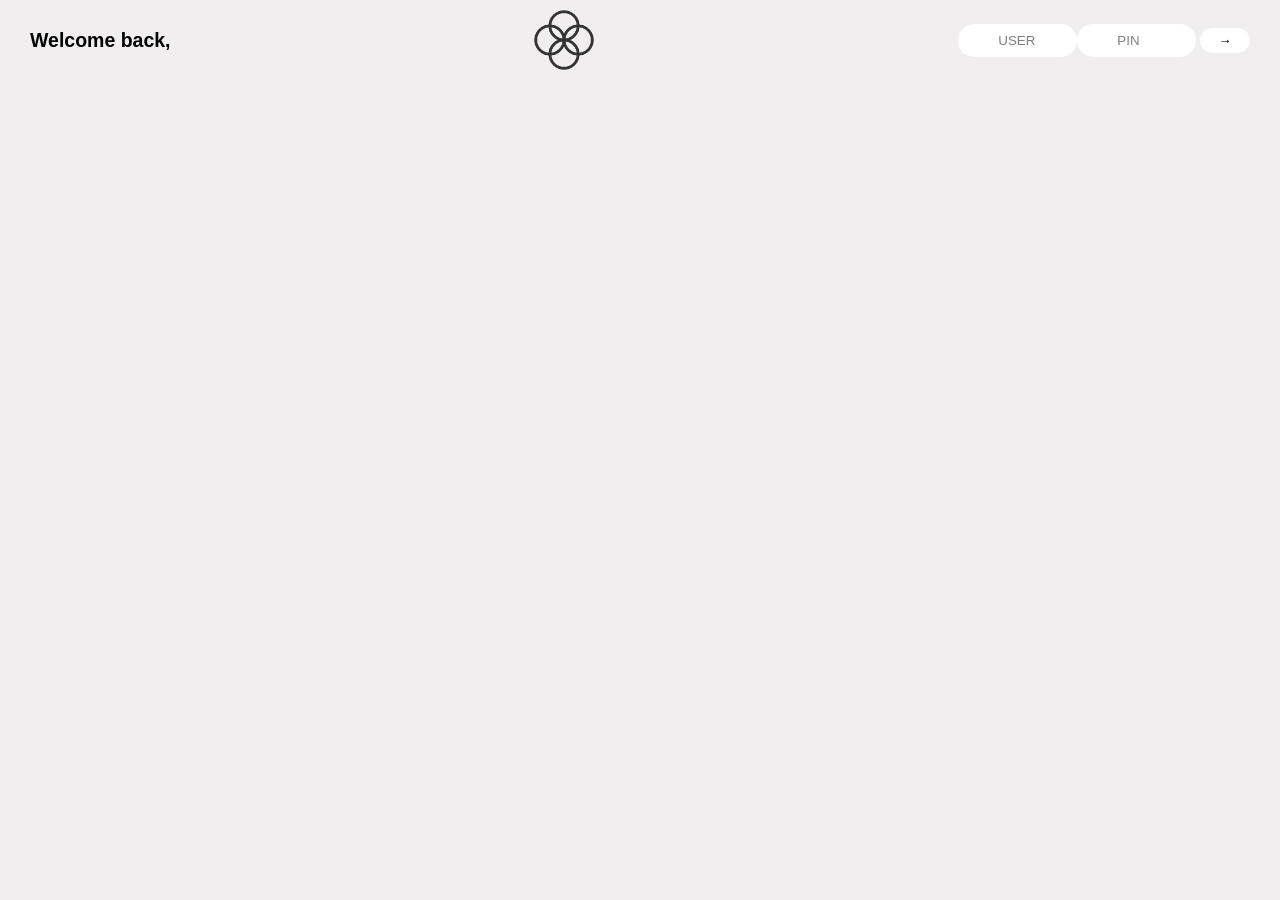
<file: index.html>
<!DOCTYPE html>
<html lang="en">
<head>
    <meta charset="UTF-8">
    <meta http-equiv="X-UA-Compatible" content="IE=edge">
    <meta name="viewport" content="width=device-width, initial-scale=1.0">
    <link rel="stylesheet"  type="text/css" href="css/bank.css">
    <link rel="stylesheet" type="text/css" href="css/bankQuery.css">
    <title>MY BANK</title>
</head>
<body>
    <div class="row">
    <nav>
        <h1>Welcome back, <span class="username"> Niyi</span></h1>
        <img src="logo.png" alt="logo" class="logo">
        <div class="other-side">
            <div class="username-login-con">
        <input type="text" class="user" id="" placeholder="USER">
        <p id="display-error-user">wrong user!</p>
    </div>
    <div class="pin-login-con">
        <input type="text" class="pin" id="" placeholder="PIN"> <button class="login-btn">&RightArrow;</button>
        <p id="display-error-pin" >wrong pin!</p>
    </div>
</div>
    </nav>
</div>

<div class="display-error"><p>Can't login wrong password or pin</p> <button class="close-option-btn-login">Ok</button></div>
<div class="display-recieve-error"><p>Loan is too high!!!</p> <button class="close-option-btn">Ok</button></div>
<div class="loader">
    <div class="circle"></div>
    <div class="circle"></div>
    <div class="circle"></div>
    <div class="circle"></div>
</div>

<div class="container">
    <!-- <div class="headings date">
    <h2>current balace</h2>
    <p>as of 5/05/2003</p>
</div>
<div class="acc-balance">
    <p>$10000</p>
</div> -->
   
    <div class="right-side">

        <div class="money-balance">
        <p>Total Cash</p>
        <p class="total-cash">$1000000</p>
    </div>
        
        <div class="transfer">
            <p class="topic">transfer money</p>
            <form action="in">
            <div class="transfer-funds">
            <input type="text" class="fund" id="transfer-input-user">
            
            <input type="text" class="fund" id="transfer-input"> <button class="submit-transfer-btn">&RightArrow;</button>
        </div>
    </form>
        <div class="subtopic">
        <label for="">transfer to</label>
        <label for="">Amount</label>
    </div>
        </div>
        
        <div class="request">
            <p class="topic">request money</p>
            <div class="request-funds">
            <input type="text" class="fund" id="request-cash"><button class="request-cash-btn">&RightArrow;</button>
        </div>
        <div class="subtopic">
            <label for="">Amount</label>
            
        </div>
        </div>
        
        <div class="close-acc">
            <p class="topic">close account</p>
            <div class="close-funds">
            <input type="text" class="fund" id="close-acc-user">
            <input type="text" class="fund" id="close-acc-pin"> <button class="close-acc-btn">&RightArrow;</button>
        </div>
        <div class="subtopic">
            <label for="">Confirm user</label>
            <label for="">Confirm pin</label>
        </div>
        </div>

        <p class="time">You'll be  logged out in 05:00</p>
    </div>

    <div class="left-side" id="mainLleft">
        <div class="current-bal">
        <h2>Current balance</h2>
        <p>As of 5/05/2003</p>
    </div>
        
        <div class="deposits" id="depositsMoney">
            <div class="inner-depo">
                <div class="depo-deposit">8 deposits</div>
                $1300
            </div> 
            
            <!-- <div class="inner-depo">
                <div class="depo">8 deposits</div>
                $1300
            </div> 
            <div class="inner-depo">
                <div class="depo">8 deposits</div>
                $1300
            </div>
            <div class="inner-depo">
                <div class="depo">8 deposits</div>
                $1300
            </div>
            <div class="inner-depo">
                <div class="depo">8 deposits</div>
                $1300
            </div>
            <div class="inner-depo">
                <div class="depo">8 deposits</div>
                $1300
            </div>  -->
        </div>

        <p class="stats">in <span class="in">$5000</span>&nbsp;&nbsp;&nbsp;&nbsp; out <span class="out">$1190</span>&nbsp;&nbsp;&nbsp;&nbsp; interest <span class="interest">$100</span> &nbsp;&nbsp;&nbsp;&nbsp;&nbsp;&nbsp;&nbsp;&nbsp;<a href="#" class="sort">sort&UpArrow;</a></p>

    </div>

</div>
<script src="bank.js"></script>
</body>
</html>
</file>
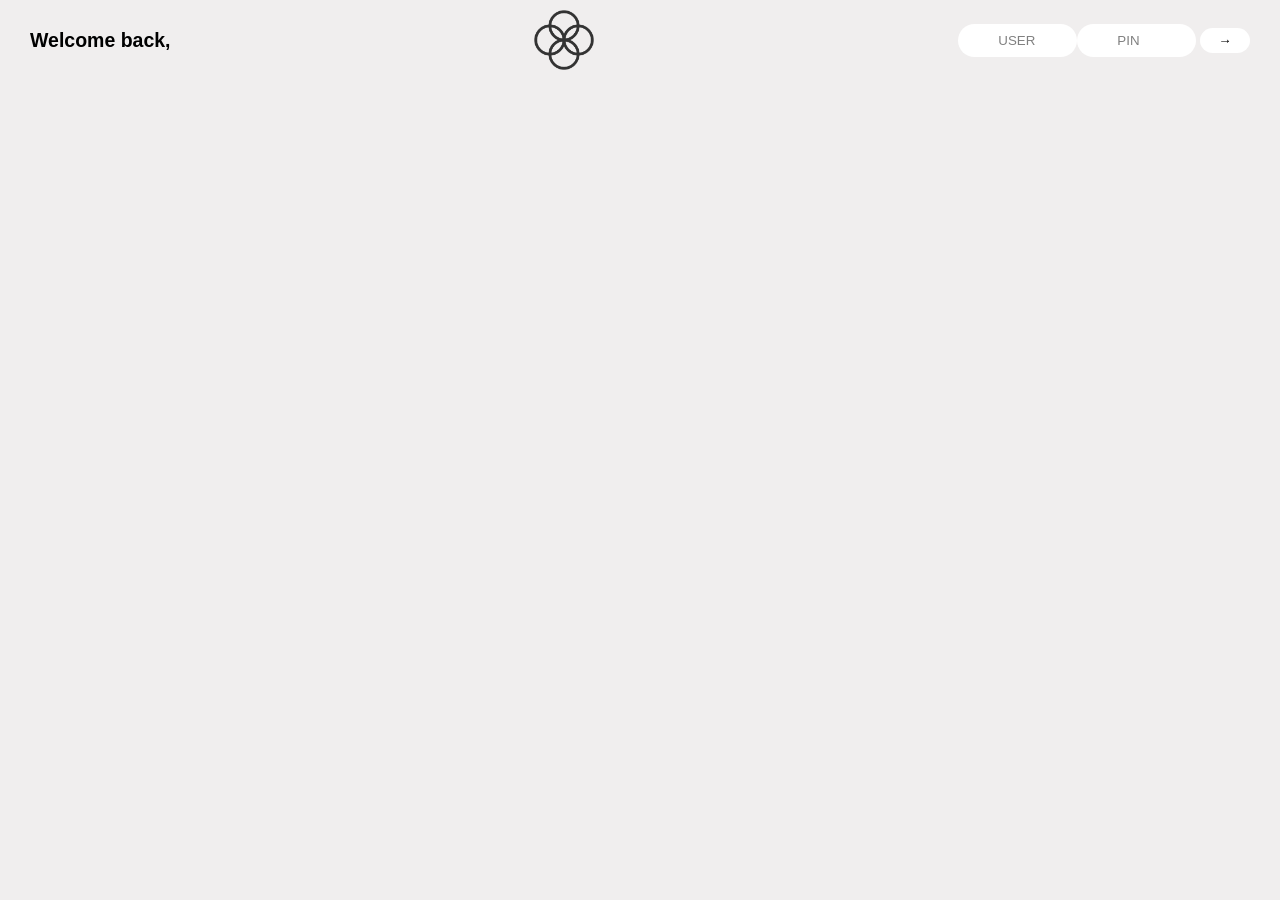
<file: bank.html>
<!DOCTYPE html>
<html lang="en">
<head>
    <meta charset="UTF-8">
    <meta http-equiv="X-UA-Compatible" content="IE=edge">
    <meta name="viewport" content="width=device-width, initial-scale=1.0">
    <link rel="stylesheet"  type="text/css" href="css/bank.css">
    <title>MY BANK</title>
</head>
<body>
    <div class="row">
    <nav>
        <h1>Welcome back, <span class="username"> Niyi</span></h1>
        <img src="logo.png" alt="logo" class="logo">
        <div class="other-side">
            <div class="username-login-con">
        <input type="text" class="user" id="" placeholder="USER">
        <p id="display-error-user">wrong user!</p>
    </div>
    <div class="pin-login-con">
        <input type="text" class="pin" id="" placeholder="PIN"> <button class="login-btn">&RightArrow;</button>
        <p id="display-error-pin" >wrong pin!</p>
    </div>
</div>
    </nav>
</div>

<div class="display-error"><p>Can't login wrong password or pin</p></div>
<div class="loader">
    <div class="circle"></div>
    <div class="circle"></div>
    <div class="circle"></div>
    <div class="circle"></div>
</div>

<div class="container">
    <!-- <div class="headings date">
    <h2>current balace</h2>
    <p>as of 5/05/2003</p>
</div>
<div class="acc-balance">
    <p>$10000</p>
</div> -->
    <div class="left-side" id="mainLleft">
        <div class="current-bal">
        <h2>Current balance</h2>
        <p>As of 5/05/2003</p>
    </div>
        
        <div class="deposits" id="depositsMoney">
            <div class="inner-depo">
                <div class="depo-deposit">8 deposits</div>
                $1300
            </div> 
            
            <!-- <div class="inner-depo">
                <div class="depo">8 deposits</div>
                $1300
            </div> 
            <div class="inner-depo">
                <div class="depo">8 deposits</div>
                $1300
            </div>
            <div class="inner-depo">
                <div class="depo">8 deposits</div>
                $1300
            </div>
            <div class="inner-depo">
                <div class="depo">8 deposits</div>
                $1300
            </div>
            <div class="inner-depo">
                <div class="depo">8 deposits</div>
                $1300
            </div>  -->
        </div>

        <p class="stats">in <span class="in">$5000</span>&nbsp;&nbsp;&nbsp;&nbsp; out <span class="out">$1190</span>&nbsp;&nbsp;&nbsp;&nbsp; interest <span class="interest">$100</span> &nbsp;&nbsp;&nbsp;&nbsp;&nbsp;&nbsp;&nbsp;&nbsp;<a href="#" class="sort">sort&UpArrow;</a></p>

    </div>

    <div class="right-side">

        <p class="total-cash">$1000000</p>
        
        <div class="transfer">
            <p class="topic">transfer money</p>
            <form action="in">
            <div class="transfer-funds">
            <input type="text" class="fund" id="transfer-input-user">
            
            <input type="text" class="fund" id="transfer-input"> <button class="submit-transfer-btn">&RightArrow;</button>
        </div>
    </form>
        <div class="subtopic">
        <label for="">transfer to</label>
        <label for="">Amount</label>
    </div>
        </div>
        
        <div class="request">
            <p class="topic">request money</p>
            <div class="request-funds">
            <input type="text" class="fund" id="request-cash"><button class="request-cash-btn">&RightArrow;</button>
        </div>
        <div class="subtopic">
            <label for="">Amount</label>
            
        </div>
        </div>
        
        <div class="close-acc">
            <p class="topic">close account</p>
            <div class="close-funds">
            <input type="text" class="fund" id="close-acc-user">
            <input type="text" class="fund" id="close-acc-pin"> <button class="close-acc-btn">&RightArrow;</button>
        </div>
        <div class="subtopic">
            <label for="">Confirm user</label>
            <label for="">Confirm pin</label>
        </div>
        </div>

        <p class="time">You'll be  logged out in 05:00</p>
    </div>
</div>
<script src="bank.js"></script>
</body>
</html>
</file>
<file: css/bank.css>
*{
    margin: 0;
    padding:0 ;
    box-sizing: border-box;
    font-family: -apple-system, BlinkMacSystemFont, 'Segoe UI', Roboto, Oxygen, Ubuntu, Cantarell, 'Open Sans', 'Helvetica Neue', sans-serif;
}


.row{
    max-width:1000 ;
    margin: 0 auto;
     
 
}

.other-side{
    display: flex;
}
#display-error-user{
    display: none;
    /* align-items: center;
    justify-content: center; */
}
#display-error-pin{
    display: none;
}

.display-error{
    display: none;
    justify-content: center;
    align-items: center;
    position: absolute;
    top: 50%;
    left: 50%;
    transform: translate(-50%,-50%);
    font-size: 20px;
}
.display-recieve-error{
    padding: 20px;
    text-align: center;
    background-color: #39b385;
    justify-content: center;
    align-items: center;
    position: absolute;
    top: 50%;
    left: 50%;
    transform: translate(-50%,-50%);
    font-size: 20px;
    border-radius: 5px;
    display: none;
    transition: 1s;
    /* box-shadow: ; */
}
.close-option-btn{
    padding: 10px 20px;
    outline: none;
    border: none;
    border-radius: 100px;
    background-color: #1d1d1d;
    color: white;
}

.loader {
    --dim: 3rem;
    width: var(--dim);
    height: var(--dim);
    position: relative;
    animation: spin988 2s linear infinite;
    position: absolute;
    top: 40%;
    left: 45%;
    transform: translate(-50%,-50%);
    /* display: none; */
  }
  
  .loader .circle {
    --color: #1d1d1d;
    --dim: 1.2rem;
    width: var(--dim);
    height: var(--dim);
    background-color: var(--color);
    border-radius: 50%;
    position: absolute;
    scale: 0.5;
  }
  
  .loader .circle:nth-child(1) {
    top: 0;
    left: 0;
  }
  
  .loader .circle:nth-child(2) {
    top: 0;
    right: 0;
  }
  
  .loader .circle:nth-child(3) {
    bottom: 0;
    left: 0;
  }
  
  .loader .circle:nth-child(4) {
    bottom: 0;
    right: 0;
  }
  
  @keyframes spin988 {
    0% {
      transform: scale(1) rotate(0);
    }
  
    20%, 25% {
      transform: scale(1.3) rotate(90deg);
    }
  
    45%, 50% {
      transform: scale(1) rotate(180deg);
    }
  
    70%, 75% {
      transform: scale(1.3) rotate(270deg);
    }
  
    95%, 100% {
      transform: scale(1) rotate(360deg);
    }
  }

.container{
    opacity: 0;
    transition: 1s;
}

body{
    background-color: rgb(240, 238, 238);
    font-size: 13px;
}

nav{
    padding: 10px 30px 0px;
    display: flex;
    align-items: center;
    justify-content: space-between;
}

.logo{
    width: 60px;
}
.username{
    display: none;
}

input{
    width: 119px;
    height: 33px;
    padding: 15px 40px;
    border-radius: 100px;
    border: none;
    outline: none;
    /* outline: 1px solid grey; */
}
input:hover{
    width: 119px;
    height: 33px;
    padding: 15px 40px;
    border-radius: 100px;
    border: none;
    outline: none;
    outline: 1px solid grey;
}
input::placeholder{
    color: grey;
}

.container{
    padding: 20px 190px 0px;
    margin-top: 40px;
    width: 100%;
    display: flex;
    gap: 50px;
    justify-content: space-between;
    /* opacity: 0; */
}

.deposits{
    overflow-y: scroll;
    max-height: 400px;
}

.current-bal{
    margin-bottom: 20px;
}
.money-balance{
    display: flex;
    align-items: center;
    justify-content: space-between;
}
.money-balance > p:first-child{
    font-size: medium;
}

h2{
    font-size: 25px;
}

.inner-depo{
    margin-bottom: 2px;
    display: flex;
    background-color: white;
    align-items: center;
    justify-content: space-between;
    width: 550px;
    height: 90px;
    padding: 10px 10px 10px;
}

.depo-deposit{
    background-image: linear-gradient(to top left, #39b385, #9be15d);
    border-radius: 100px;
    font-size: 12px;
    padding: 0px 5px 0px;
    color: white;
    text-transform: uppercase;
}.depo-withdrawal{
    background-image: linear-gradient(to top left, #b1533c, #e90707);
    border-radius: 100px;
    font-size: 12px;
    padding: 0px 5px 0px;
    color: white;
    text-transform: uppercase;
}
.in,.interest{
    color:  #95dd56;
    font-size: 25px;
}
.out{
    color:  #e52a5a;
    font-size: 25px;
}

.stats{
    text-transform: uppercase;
}

.sort{
    text-align: right;
    text-decoration: none;
    color: black;
}



/* -------------right-part-------------- */


.total-cash{
    font-size: 50px;
    text-align: right;
}

.fund{
    width: 110px;
    height: 25px;
    border-radius: 5px;
    margin-top: 15px;
    background-color: rgba(255, 255, 255, 0.4);
    outline: none;
}
.fund:hover{
    width: 110px;
    height: 25px;
    border-radius: 5px;
    margin-top: 15px;
    background-color: rgba(126, 252, 0, 0.281);
    outline: none;
}

.subtopic{
    display: flex;
    /* justify-content: space-between; */
    gap: 120px;
    margin-left: 30px;
    
}

.transfer-funds,.request-funds,.close-funds{
    display: flex;
    align-items: center;
    justify-content: space-between;
}

.submit-transfer-btn, .request-cash-btn, .close-acc-btn, .login-btn{
    background-color: white;
    padding: 5px;
    border: none;
    outline: none;
     border-radius: 100px;
     width: 50px;
}

.transfer,.request{
    margin-top: 20px;
    border-radius: 10px;
    width: 400px;
    height: 150px;
    padding: 30px 30px 30px;
}

.topic{
    margin-top: 5px;
    font-size: 20px;
    text-transform: capitalize;
}

submit-transfer-btn{
    width: 40px;
    padding: 2px 8px;
    margin-top: 15px;
    border-radius: 10px;
    outline: none;
    border: none;
}

/* .transfer,.request,.close-acc > p{
    
} */

.transfer{
    background-image: linear-gradient(to top left, #ffb003, #ffcb03);
    /* padding: 30px 30px 30px; */
   
}

.request{
     background-image: linear-gradient(to top left, #39b385, #9be15d);
    /* padding: 30px 30px 30px; */
    /* width: 450px;
    height: 150px; */
}

.close-acc{
    background-image: linear-gradient(to top left, #e52a5a, #ff585f);
    margin-top: 20px;
    border-radius: 10px;
    width: 400px;
    height: 150px;
    padding: 30px 30px 30px;
}

.time{
    text-align: right;
}
</file>
<file: css/bankQuery.css>
@media screen and (max-width: 800px){
    nav{
        display: flex;
        gap: 50px;
        align-items: center;
        justify-content: space-between;
    }
    
    .logo{
        width: 40px;
    }
    .username{
        display: none;
    }
    
    input{
        width: 100px;
        height: 33px;
        padding: 15px 40px;
        border-radius: 100px;
        border: none;
        outline: none;
        margin-left: 10px;
        /* outline: 1px solid grey; */
    }
    input:hover{
        width: 100px;
        height: 33px;
        padding: 15px 40px;
        border-radius: 100px;
        border: none;
        outline: none;
        outline: 1px solid grey;
        margin-left: 10px;
    }
    input::placeholder{
        color: grey;
    }

    .pin-login-con{
        display: flex;
        gap: 10px;
    }


    .container{
        padding: 20px 20px 0px;
        margin-top: 40px;
        width: 100%;
        display: grid;
        place-items: center ;
        justify-content: space-between;
        /* opacity: 0; */
    }

    .deposits{
        overflow-y: scroll;
        max-height: 290px;
    }
    .inner-depo{
        margin-bottom: 2px;
        display: flex;
        background-color: white;
        align-items: center;
        justify-content: space-between;
        width: 450px;
        height: 90px;
        padding: 10px 10px 10px;
    }
}
</file>
